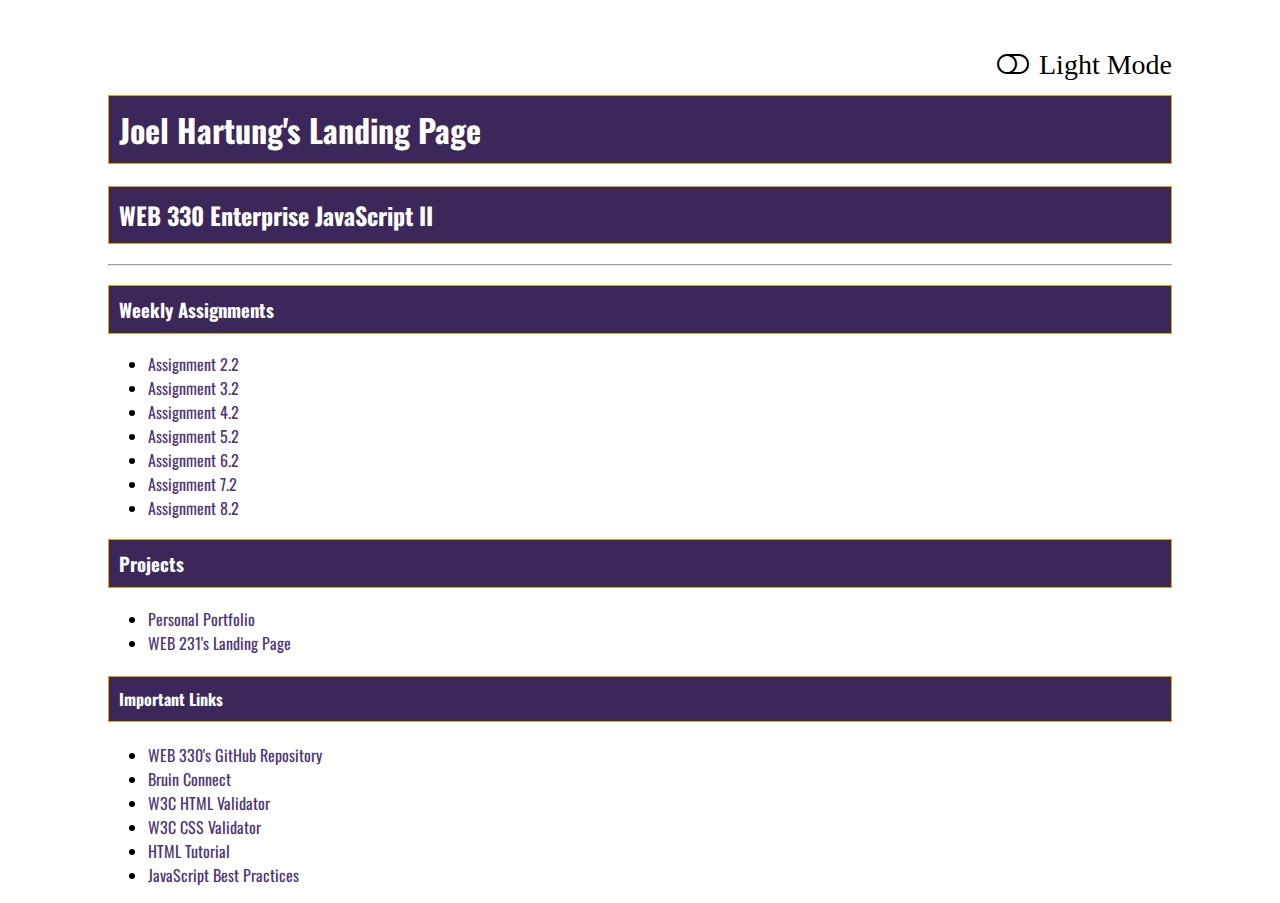
<file: index.html>
<!--
============================================
; Title: Assignment 1.3
; Author: Professor Krasso
; Date: 5 January 2022
; Modified By: Joel Hartung
; Description: This project serves as a landing page for future assignments for the course WEB 330 - Enterprise JavaScript II
;===========================================
-->

<!DOCTYPE html>
<html lang="en">
    <head>
        <meta charset="UTF-8" />
        <link rel="stylesheet" type="text/css" href="theme.css" />
        <link rel="stylesheet" type="text/css" href="site.css" />
        <link href="https://fonts.googleapis.com/css2?family=Oswald:wght@300;400;500;700&display=swap" rel="stylesheet" />
        <link rel="stylesheet" href="https://cdnjs.cloudflare.com/ajax/libs/font-awesome/4.7.0/css/font-awesome.min.css" />
        <script src="theme.js"></script>
        <title>WEB 330 - Enterprise JavaScript II</title>
    </head>
    <body class="light-theme">
        <div id="container">
            <!-- on click, the icon calls the toggleMode function -->
            <i onclick="toggleMode(this)" id="icon-mode" class="fa fa-toggle-off pull-right" style="font-size: 28px"><span id="icon-text"></span></i>
            <br />
            <h1>Joel Hartung's Landing Page</h1>
            <h2>WEB 330 Enterprise JavaScript II</h2>
            <hr />
            <h3>Weekly Assignments</h3>
            <ul>
                <li><a href="week-2/hartung-palindrome.html">Assignment 2.2</a></li>
                <li><a href="week-3/restaurant.html">Assignment 3.2</a></li>
                <li><a href="week-4/hartung-calorie.html">Assignment 4.2</a></li>
                <li><a href="week-5/hartung-bobs-auto-repair.html">Assignment 5.2</a></li>
                <li><a href="week-6/hartung-future-value.html">Assignment 6.2</a></li>
                <li><a href="week-7/hartung-whatabook1.html">Assignment 7.2</a></li>
                <li><a href="week-8/hartung-whatabook2.html">Assignment 8.2</a></li>
            </ul>
            <h3>Projects</h3>
            <ul>
                <li><a href="https://jhartung.github.io/portfolio/" target="_blank">Personal Portfolio</a></li>
                <li><a href="https://jhartung.github.io/web-231/" target="_blank">WEB 231's Landing Page</a></li>
            </ul>
            <h4>Important Links</h4>
            <ul>
                <li><a href="https://github.com/buwebdev/web-330" target="_blank">WEB 330's GitHub Repository</a></li>
                <li><a href="https://bruinconnect.bellevue.edu/" target="_blank">Bruin Connect</a></li>
                <li><a href="https://validator.w3.org/" target="_blank">W3C HTML Validator</a></li>
                <li><a href="https://jigsaw.w3.org/css-validator/" target="_blank">W3C CSS Validator</a></li>
                <li><a href="https://www.w3schools.com/html/" target="_blank">HTML Tutorial</a></li>
                <li><a href="https://www.w3schools.com/js/js_best_practices.asp" target="_blank">JavaScript Best Practices</a></li>
            </ul>
        </div>
        <script>
            // this calls the setDefaultTheme function found in theme.js
            setDefaultTheme();

            // this function toggles between light theme and dark theme
            function toggleMode(x) {
                let colorTheme = document.body.classList;
                let iconMode = x.classList;

                if (colorTheme.value === "light-theme") {
                    localStorage.clear();
                    localStorage.setItem("mode", "dark-theme"); // changes mode to dark-theme
                    localStorage.setItem("iconMode", "fa-toggle-on"); // changes icon to toggle on
                    localStorage.setItem("iconText", "Dark Mode"); // changes icon text to Dark Mode
                } else {
                    localStorage.clear();
                    localStorage.setItem("mode", "light-theme"); // changes mode to light-theme
                    localStorage.setItem("iconMode", "fa-toggle-off"); //changes icon to toggle off
                    localStorage.setItem("iconText", "Light Mode"); // changes icon text to Light Mode
                }

                // applies the selection to the HTML page
                colorTheme.value = localStorage.getItem("mode");
                iconMode.value = `fa ${localStorage.getItem("iconMode")} pull-right`;
                document.getElementById("icon-text").innerHTML = localStorage.getItem("iconText");
            }
        </script>
    </body>
</html>
</file>
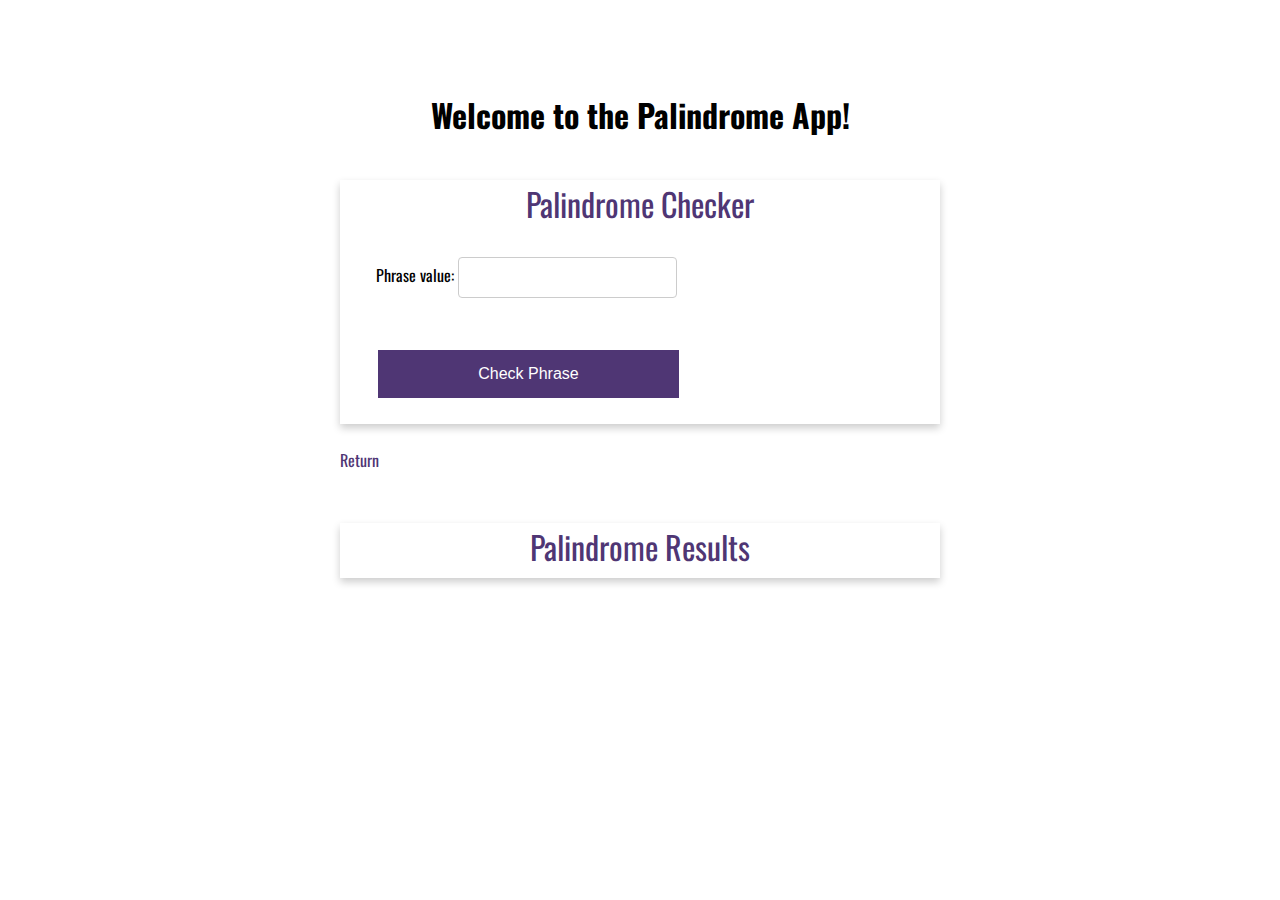
<file: week-2/hartung-palindrome.html>
<!--
============================================
; Title: Assignment 2.2
; Author: Professor Krasso
; Date: 12 January 2022
; Modified By: Joel Hartung
; Description: Palindrome App
; Code Attribution: JavaScript Date Objects
; URL: https://www.w3schools.com/js/js_dates.asp
; Code Attribution: JavaScript String Length
; URL: https://www.w3schools.com/jsref/jsref_length_string.asp
; Code Attribution: JavaScript if else and else if
; URL: https://www.w3schools.com/js/js_if_else.asp
; Code Attribution: JavaScript String toLowerCase()
; URL: https://www.w3schools.com/jsref/jsref_tolowercase.asp
; Code Attribution: Three Ways to Reverse a String in JavaScript
; URL: https://www.freecodecamp.org/news/how-to-reverse-a-string-in-javascript-in-3-different-ways-75e4763c68cb/
; Code Attribution: Additional code from the Assignment 2 - Palindrome App document
; Code Attribution: Additional code from the "WEB 330 HTML, CSS, and JavaScript Requirements" Document
;===========================================
-->

<!DOCTYPE html>
<html lang="en">
    <head>
        <meta charset="UTF-8" />
        <link rel="stylesheet" type="text/css" href="../theme.css" />
        <link rel="stylesheet" type="text/css" href="../site.css" />
        <link rel="stylesheet" type="text/css" href="hartung-palindrome.css" />
        <link href="https://fonts.googleapis.com/css2?family=Oswald:wght@300;400;500;700&display=swap" rel="stylesheet" />
        <link rel="stylesheet" href="https://cdnjs.cloudflare.com/ajax/libs/font-awesome/4.7.0/css/font-awesome.min.css" />
        <script src="../theme.js"></script>
        <title>WEB 330 - Enterprise JavaScript II</title>
    </head>
    <body class="light-theme">
        <div id="container">
            <div class="assign-container">
                <h1 class="app-header">Welcome to the Palindrome App!</h1>
                <div class="assign-content">
                    <div class="card">
                        <div class="card-title">Palindrome Checker</div>
                        <div class="card-content">
                            <div class="form">
                                <div class="form-field">
                                    <label for="txtPhrase">Phrase value:</label>
                                    <input type="text" id="txtPhrase" name="txtPhrase" class="input" />
                                </div>
                                <div class="form-field">
                                    <button type="submit" class="btn btn-primary full-width" id="btnCheckPhrase" onclick="function checkPhrase()">Check Phrase</button>
                                </div>
                            </div>
                        </div>
                    </div>
                    <br />
                    <a href="../index.html" class="return-home">Return</a>
                </div>
            </div>
            <div class="assign-container">
                <div class="assign-content">
                    <div class="card">
                        <div class="card-title">Palindrome Results</div>
                        <div class="card-content assign-results-test" id="assign-results-header"></div>
                        <div class="card-content assign-results-text" id="assign-results"></div>
                    </div>
                </div>
            </div>
        </div>
        <script>
            //This sets the selected theme
            setSelectedTheme();

            // This function returns the current date
            function getTodaysDate() {
                return new Date().toLocaleDateString("en-US");
            }

            // This function calculates the string length
            function getLength(str) {
                return str.length;
            }

            // This function splits the string into a character array, reverses the array, and joins the array back into a new string
            function reverse(str) {
                let splitString = str.split("");
                let reverseArray = splitString.reverse();
                let joinArray = reverseArray.join("");
                return joinArray;
            }

            // This function checks to see if the string is a palindrome
            function isPalindrome(str) {
                let reverseString = reverse(str);
                if (reverseString === str) {
                    return true;
                } else {
                    return false;
                }
            }

            // This function is activated by the btnCheckPhrase button
            document.getElementById("btnCheckPhrase").onclick = function checkPhrase() {
                let txtPhrase = document.getElementById("txtPhrase").value; //assigns the txtPhrase value
                console.log(txtPhrase); // Used for testing
                let today = getTodaysDate(); // assigns the variable today to the getTodaysDate function results
                console.log(today); // Used for testing
                let len = getLength(txtPhrase); // gets the length of the txtPhrase string
                console.log(len); // Used for testing
                let reversedPhrase = reverse(txtPhrase); // reverses the txtPhrase string
                console.log(reversedPhrase); // Used for testing
                let header = "Date: " + today + "<br />Original Phrase: " + txtPhrase + "<br />Reversed Phrase: " + reversedPhrase + "<br />Phrase Length: " + len; // creates the results-header string
                console.log(header); // Used for testing
                document.getElementById("assign-results-header").innerHTML = header; // displays the header string in the assign-results-header div
                let palindromeResults = isPalindrome(txtPhrase.toLowerCase()); // runs the txtPhrase string through the palindromeResults function
                console.log(palindromeResults); // Used for testing

                // Assigns the appropriate palindrome results to the assign-results div
                if (palindromeResults === true) {
                    document.getElementById("assign-results").innerHTML = txtPhrase + " <u><b>is</b></u> a palindrome!";
                } else {
                    document.getElementById("assign-results").innerHTML = txtPhrase + " <u><b>is not</b></u> a palindrome!";
                }
            };
        </script>
    </body>
</html>
</file>
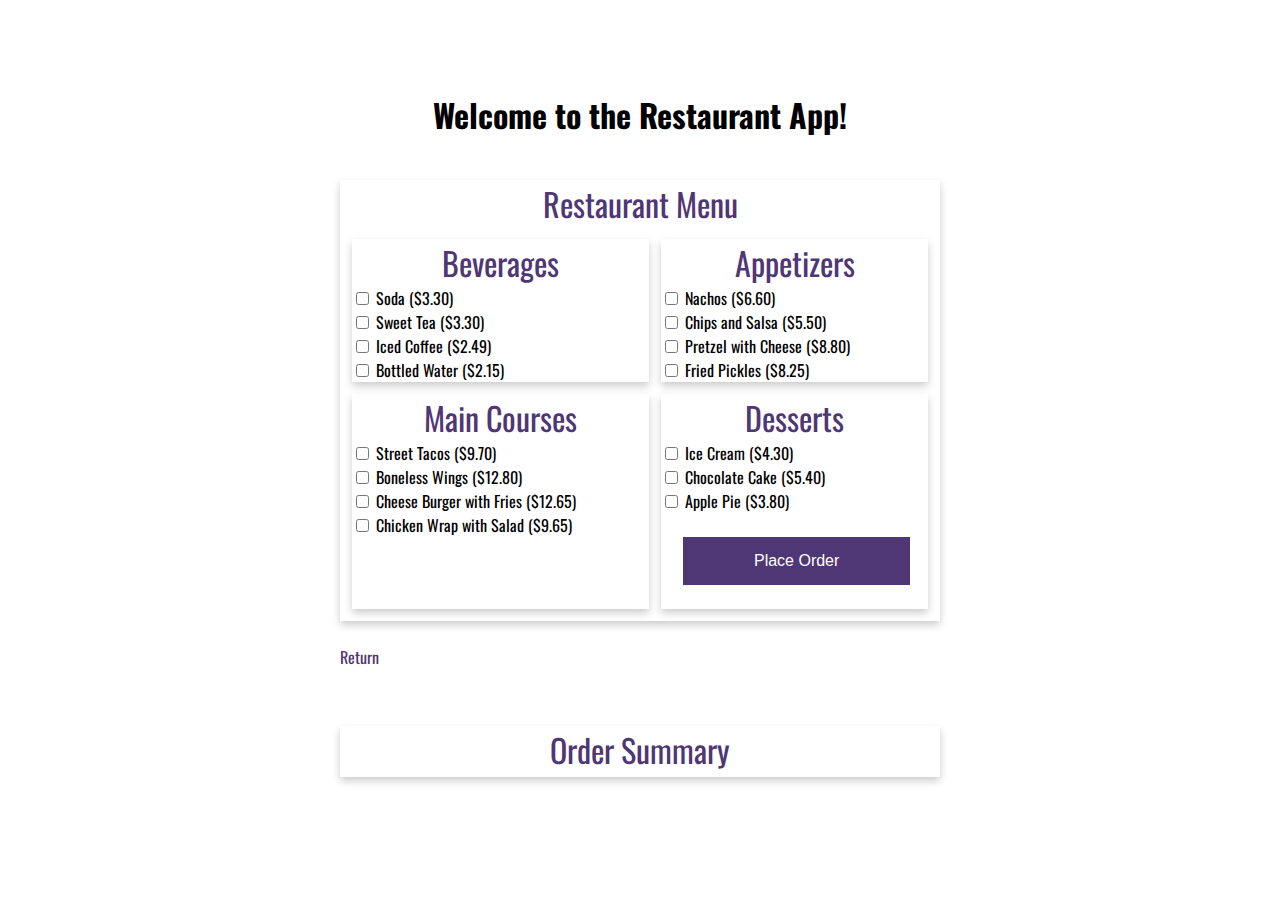
<file: week-3/restaurant.html>
<!--
============================================
; Title: Assignment 3.2
; Author: Professor Krasso
; Date: 20 January 2022
; Modified By: Joel Hartung
; Description: Restaurant App
; Code Attribution: HTML <input type="checkbox">
; URL: https://www.w3schools.com/tags/att_input_type_checkbox.asp
; Code Attribution: for...of
; URL: https://developer.mozilla.org/en-US/docs/Web/JavaScript/Reference/Statements/for...of
; Code Attribution: Additional code from the Assignment 3 - Restaurant App document
; Code Attribution: Additional code from the "WEB 330 HTML, CSS, and JavaScript Requirements" Document
;===========================================
-->

<!DOCTYPE html>
<html lang="en">
    <head>
        <meta charset="UTF-8" />
        <link rel="stylesheet" type="text/css" href="../theme.css" />
        <link rel="stylesheet" type="text/css" href="../site.css" />
        <link rel="stylesheet" type="text/css" href="restaurant.css" />
        <link href="https://fonts.googleapis.com/css2?family=Oswald:wght@300;400;500;700&display=swap" rel="stylesheet" />
        <link rel="stylesheet" href="https://cdnjs.cloudflare.com/ajax/libs/font-awesome/4.7.0/css/font-awesome.min.css" />
        <script src="../theme.js"></script>
        <title>WEB 330 - Enterprise JavaScript II</title>
    </head>
    <body class="light-theme">
        <div id="container">
            <div class="assign-container">
                <h1 class="app-header">Welcome to the Restaurant App!</h1>
                <div class="assign-content">
                    <div class="card">
                        <div class="card-title">Restaurant Menu</div>
                        <div class="card-content" id="menu">
                            <div class="card" id="beverages">
                                <div class="card-title">Beverages</div>
                                <label>
                                    <input type="checkbox" id="soda" name="soda" value="3.30" />
                                    Soda ($3.30) </label
                                ><br />
                                <label>
                                    <input type="checkbox" id="sweet-tea" name="sweet-tea" value="3.30" />
                                    Sweet Tea ($3.30) </label
                                ><br />
                                <label>
                                    <input type="checkbox" id="iced-coffee" name="iced-coffee" value="2.49" />
                                    Iced Coffee ($2.49) </label
                                ><br />
                                <label>
                                    <input type="checkbox" id="bottled-water" name="bottled-water" value="2.15" />
                                    Bottled Water ($2.15) </label
                                ><br />
                            </div>
                            <div class="card" id="appetizers">
                                <div class="card-title">Appetizers</div>
                                <label>
                                    <input type="checkbox" id="nachoes" name="nachos" value="6.60" />
                                    Nachos ($6.60) </label
                                ><br />
                                <label>
                                    <input type="checkbox" id="chips-and-salsa" name="chips-and-salsa" value="5.50" />
                                    Chips and Salsa ($5.50) </label
                                ><br />
                                <label>
                                    <input type="checkbox" id="pretzel" name="pretzel" value="8.80" />
                                    Pretzel with Cheese ($8.80) </label
                                ><br />
                                <label>
                                    <input type="checkbox" id="fried-pickles" name="fried-pickles" value="8.25" />
                                    Fried Pickles ($8.25) </label
                                ><br />
                            </div>
                            <div class="card" id="main-courses">
                                <div class="card-title">Main Courses</div>
                                <label>
                                    <input type="checkbox" id="street-tacos" name="street-tacos" value="9.70" />
                                    Street Tacos ($9.70) </label
                                ><br />
                                <label>
                                    <input type="checkbox" id="boneless-wings" name="boneless-wings" value="12.80" />
                                    Boneless Wings ($12.80) </label
                                ><br />
                                <label>
                                    <input type="checkbox" id="cheeseburger" name="cheeseburger" value="12.65" />
                                    Cheese Burger with Fries ($12.65) </label
                                ><br />
                                <label>
                                    <input type="checkbox" id="chicken-wrap" name="chicken-wrap" value="9.65" />
                                    Chicken Wrap with Salad ($9.65) </label
                                ><br />
                            </div>
                            <div class="card" id="desserts">
                                <div class="card-title">Desserts</div>
                                <label>
                                    <input type="checkbox" id="ice-cream" name="ice-cream" value="4.30" />
                                    Ice Cream ($4.30) </label
                                ><br />
                                <label>
                                    <input type="checkbox" id="chocolate-cake" name="chocolate-cake" value="5.40" />
                                    Chocolate Cake ($5.40) </label
                                ><br />
                                <label>
                                    <input type="checkbox" id="apple-pie" name="apple-pie" value="3.80" />
                                    Apple Pie ($3.80) </label
                                ><br />
                                <div class="form-field">
                                    <button type="submit" class="btn btn-primary full-width" id="btnOrder" onclick="function btnOrder()">Place Order</button>
                                </div>
                            </div>
                        </div>
                    </div>
                    <br />
                    <a href="../index.html" class="return-home">Return</a>
                </div>
            </div>
        </div>
        <div class="assign-container">
            <div class="assign-content">
                <div class="card">
                    <div class="card-title">Order Summary</div>
                    <div class="card-content assign-results-text" id="order-total"></div>
                </div>
            </div>
        </div>
        <script type="module">
            import { Bill, Beverage, Appetizer, MainCourse, Dessert } from "./index.js";

            // Sets the selected theme
            setSelectedTheme();

            // This function gets the order total when clicked
            document.getElementById("btnOrder").onclick = function btnOrder() {
                // This code declares the variables
                const beveragesEl = document.getElementById("beverages");
                const beverages = beveragesEl.getElementsByTagName("input");

                const appetizersEl = document.getElementById("appetizers");
                const appetizers = appetizersEl.getElementsByTagName("input");

                const mainCoursesEL = document.getElementById("main-courses");
                const mainCourses = mainCoursesEL.getElementsByTagName("input");

                const dessertsEL = document.getElementById("desserts");
                const desserts = dessertsEL.getElementsByTagName("input");

                console.log("The button is working"); // Used for testing

                // creates a new Bill object (from Bills.js)
                let bill = new Bill();

                for (let beverage of beverages) {
                    if (beverage.checked) {
                        bill.addBeverage(new Beverage(beverage.name, beverage.value));
                    }
                }

                for (let appetizer of appetizers) {
                    if (appetizer.checked) {
                        bill.addAppetizer(new Appetizer(appetizer.name, appetizer.value));
                    }
                }

                for (let mainCourse of mainCourses) {
                    if (mainCourse.checked) {
                        bill.addMainCourse(new MainCourse(mainCourse.name, mainCourse.value));
                    }
                }

                for (let dessert of desserts) {
                    if (dessert.checked) {
                        bill.addDessert(new Dessert(dessert.name, dessert.value));
                    }
                }
                // Posts the total to the order-total div
                document.getElementById("order-total").innerHTML = `Your order total is $${bill.getTotal()}`;
            };
        </script>
    </body>
</html>
</file>
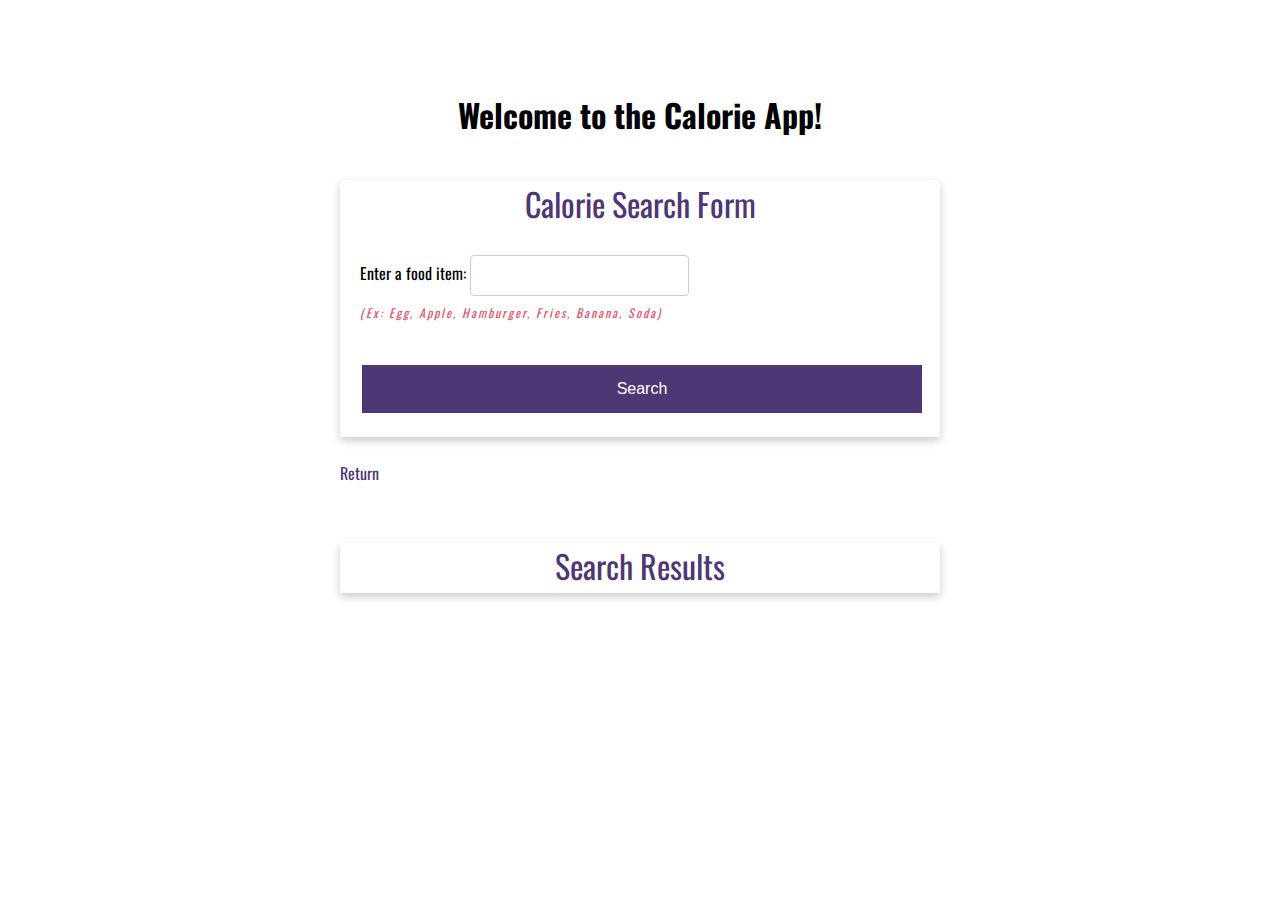
<file: week-4/hartung-calorie.html>
<!--
============================================
; Title: Assignment 4.2
; Author: Professor Krasso
; Date: 26 January 2022
; Modified By: Joel Hartung
; Description: Calorie Converter
; Code Attribution: KeyUp Event
; URL: https://developer.mozilla.org/en-US/docs/Web/API/Document/keyup_event
; Code Attribution: JavaScript For Of Loop
; URL: https://www.w3schools.com/js/js_loop_forof.asp
; Code Attribution: Additional code from the Assignment 4 document
; Code Attribution: Additional code from the "WEB 330 HTML, CSS, and JavaScript Requirements" Document
;===========================================
-->

<!DOCTYPE html>
<html lang="en">
    <head>
        <meta charset="UTF-8" />
        <link rel="stylesheet" type="text/css" href="../theme.css" />
        <link rel="stylesheet" type="text/css" href="../site.css" />
        <link rel="stylesheet" type="text/css" href="hartung-calorie.css" />
        <link href="https://fonts.googleapis.com/css2?family=Oswald:wght@300;400;500;700&display=swap" rel="stylesheet" />
        <link rel="stylesheet" href="https://cdnjs.cloudflare.com/ajax/libs/font-awesome/4.7.0/css/font-awesome.min.css" />
        <script src="../theme.js"></script>

        <title>WEB 330 - Enterprise JavaScript II</title>
    </head>
    <body class="light-theme">
        <div id="container">
            <div class="assign-container">
                <h1 class="app-header">Welcome to the Calorie App!</h1>
                <div class="assign-content">
                    <div class="card">
                        <div class="card-title">Calorie Search Form</div>
                        <div class="form">
                            <div class="form-field">
                                <label for="txtFoodItem">Enter a food item:</label>
                                <input type="text" id="txtFoodItem" name="FoodItem" class="input" />
                                <span id="foodList"></span>
                            </div>
                            <div class="form-field">
                                <button type="submit" class="btn btn-primary full-width" id="btnSearch">Search</button>
                            </div>
                        </div>
                    </div>
                    <br />
                    <a href="../index.html" class="return-home">Return</a>
                </div>
            </div>
        </div>
        <div class="assign-container">
            <div class="assign-content">
                <div class="card">
                    <div class="card-title">Search Results</div>
                    <div class="card-content" id="search-results"></div>
                </div>
            </div>
        </div>
        <script type="module">
            // Sets the selected theme
            setSelectedTheme();

            // imports the CalorieConverter
            import { CalorieConverter } from "./calorie-converter.js";

            // Declares the txtFoodItemEl value
            let txtFoodItemEl = document.getElementById("txtFoodItem");

            // On click, gets the search contents
            document.getElementById("btnSearch").onclick = () => {
                let txtFoodItem = txtFoodItemEl.value.toLowerCase();
                console.log(txtFoodItem);
                let foods = CalorieConverter.find(txtFoodItem);
                console.log(foods);

                // Populates the table data
                let tableData = `
                <table>
                    <tr>
                        <th>Name</th>
                        <th>Calories</th>
                    </tr>`;
                for (let food of foods) {
                    tableData += `
                        <tr>
                            <td>${food.name}</td>
                            <td>${food.calories}</td>
                        </tr>
                `;
                }

                // Writes the tableData to the "search-results" div
                document.getElementById("search-results").innerHTML = tableData + `</table>`;
            };

            // Activates the btnSearch when user hits the enter key
            window.addEventListener("keyup", (event) => {
                if (event.keyCode === 13) {
                    document.getElementById("btnSearch").click();
                }
            });

            const foodList = CalorieConverter.data;

            // Creates the foodListData string and writes it to the "foodList" div
            let foodListData = `<i>(Ex: `;
            for (let name of foodList) {
                foodListData += name.name + ", ";
            }
            document.getElementById("foodList").innerHTML = foodListData.slice(0, -2) + ")</i>";
        </script>
    </body>
</html>
</file>
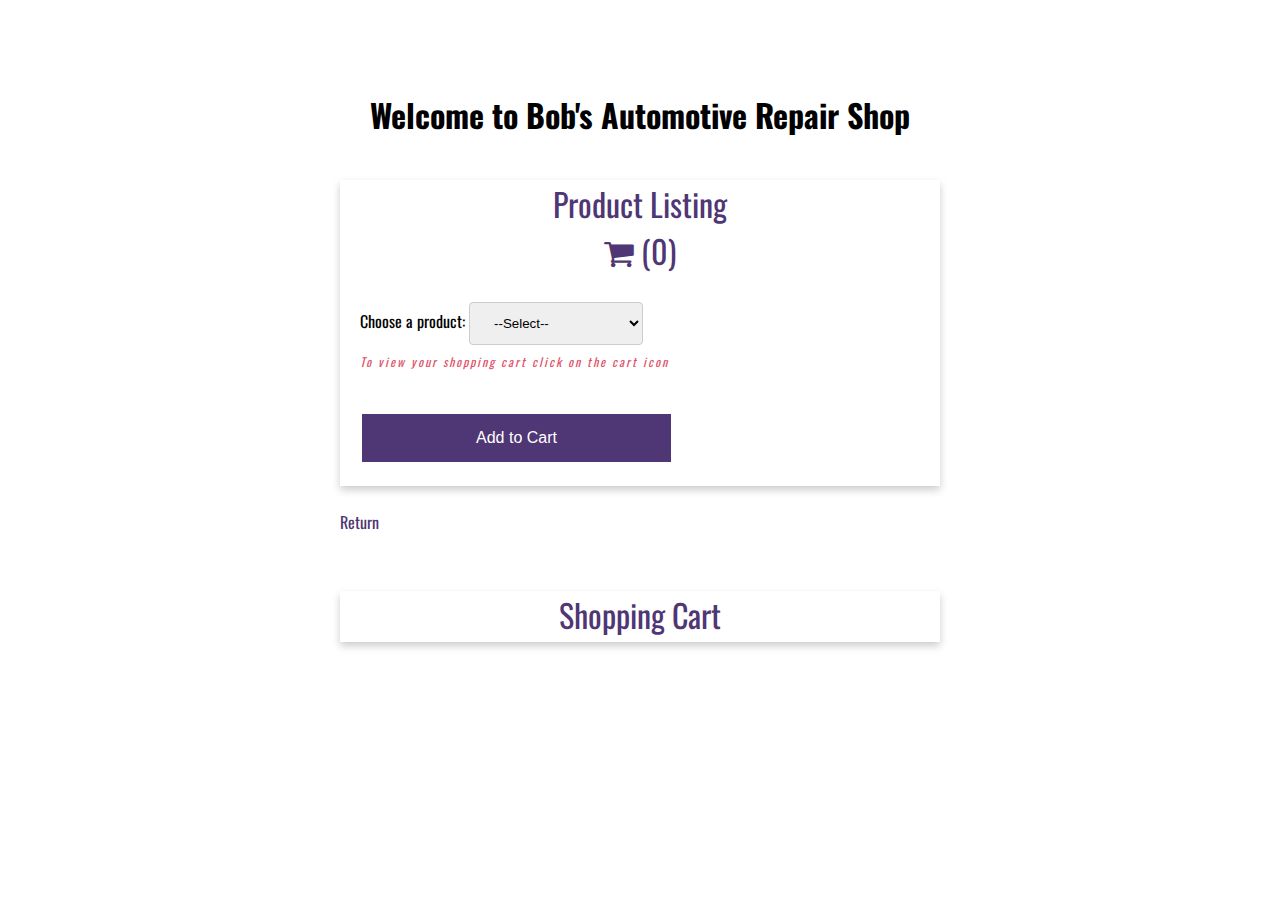
<file: week-5/hartung-bobs-auto-repair.html>
<!--
============================================
; Title: Assignment 5.2
; Author: Professor Krasso
; Date: 3 February 2022
; Modified By: Joel Hartung
; Description: Bob's Auto Repair
; Code Attribution: import
; URL: https://developer.mozilla.org/en-US/docs/Web/JavaScript/Reference/Statements/import
; Code Attribution: Window Alert
; URL: https://www.w3schools.com/jsref/met_win_alert.asp
; Code Attribution: Classes
; URL: https://developer.mozilla.org/en-US/docs/Web/JavaScript/Reference/Classes
; Code Attribution: HTML DOM Select Object
; URL: https://www.w3schools.com/jsref/dom_obj_select.asp
; Code Attribution: JavaScript For Of Loop
; URL: https://www.w3schools.com/js/js_loop_forof.asp
; Code Attribution: Additional code from the Assignment 4 document
; Code Attribution: Additional code from the "WEB 330 HTML, CSS, and JavaScript Requirements" Document
;===========================================
-->

<!DOCTYPE html>
<html lang="en">
    <head>
        <meta charset="UTF-8" />

        <!-- CSS Links -->
        <link rel="stylesheet" type="text/css" href="../theme.css" />
        <link rel="stylesheet" type="text/css" href="../site.css" />
        <link rel="stylesheet" type="text/css" href="hartung-bobs-auto-repair.css" />
        <link href="https://fonts.googleapis.com/css2?family=Oswald:wght@300;400;500;700&display=swap" rel="stylesheet" />
        <link rel="stylesheet" href="https://cdnjs.cloudflare.com/ajax/libs/font-awesome/4.7.0/css/font-awesome.min.css" />

        <!-- Script Links -->
        <script src="../theme.js"></script>
        <script src="cart-component.js"></script>

        <!-- Site Title -->
        <title>WEB 330 - Enterprise JavaScript II</title>
    </head>
    <body class="light-theme">
        <!-- sets theme to light-theme -->
        <div id="container">
            <div class="assign-container">
                <h1 class="app-header">Welcome to Bob's Automotive Repair Shop</h1>
                <div class="assign-content">
                    <div class="card">
                        <div class="card-title">
                            Product Listing<br />
                            <!-- inserts the code from cart-component.js -->
                            <cart-component></cart-component>
                        </div>
                        <!-- product drop down menu and selection -->
                        <div class="form">
                            <div class="form-field">
                                <label for="productList">Choose a product:</label>
                                <select id="productList" name="productList" class="drop-down-menu">
                                    <option value="select">--Select--</option>
                                    <option value="19.99">Oil Change</option>
                                    <option value="18.44">Filter Replacement</option>
                                    <option value="9.99">Wiper Fluid Refill</option>
                                </select>
                                <br />
                                <!-- displays the cart message -->
                                <i id="cart-message">To view your shopping cart click on the cart icon</i>
                            </div>
                            <div class="form-field">
                                <!--Add product button  -->
                                <button type="submit" class="btn btn-primary full-width" id="btnAddProduct">Add to Cart</button>
                            </div>
                        </div>
                    </div>
                    <br />
                    <!-- Link to the home page -->
                    <a href="../index.html" class="return-home">Return</a>
                </div>
            </div>
        </div>
        <!-- results are posted to this container -->
        <div class="assign-container">
            <div class="assign-content">
                <div class="card">
                    <div class="card-title">Shopping Cart</div>
                    <div class="card-content assign-results-text" id="shoppingCart"></div>
                </div>
            </div>
        </div>

        <script type="module">
            // Module allows for importing information from other script files
            setSelectedTheme(); // sets the selected theme
            import { Product } from "./product.js"; // imports the Product class from product.js
            import { ShoppingCart } from "./shopping-cart.js"; // imports the ShoppingCart class from shopping-cart.js

            let shoppingCart = new ShoppingCart(); // creates a new Shopping Cart object

            setCartCount(); // calls the setCartCount function

            // adds products to the product list when the btnAddProduct button is clicked
            document.getElementById("btnAddProduct").onclick = () => {
                let productList = document.getElementById("productList");
                let product = productList.options[productList.selectedIndex].text;
                let productValue = productList.options[productList.selectedIndex].value;
                console.log(product); // used for testing purposes

                if (productValue !== "select") {
                    shoppingCart.add(new Product(product, productValue));
                    alert(`${product} was added to your shopping cart!`); // Alerts the user that a product was added to the cart
                }
                console.log(shoppingCart);
                setCartCount(); // calls the setCartCount function
            };

            // counts the number of items in the shopping cart array
            function setCartCount() {
                let cartCount = document.getElementById("cart-count");
                cartCount.innerHTML = shoppingCart.count();
            }

            // displays the cart table when the cart icon is clicked
            document.getElementById("cartIcon").onclick = () => {
                let cartDisplayTable = `
                <table>
                    <tr>
                        <th>ID</th>
                        <th>Name</th>
                        <th>Price</th>
                    </tr>`;
                for (let product of shoppingCart) {
                    cartDisplayTable += `
                    <tr>
                        <td>${product.id}</td>
                        <td>${product.name}</td>
                        <td>${product.price}</td>
                    </tr>`;
                }
                document.getElementById("shoppingCart").innerHTML = cartDisplayTable += `</table>`;
            };
        </script>
    </body>
</html>
</file>
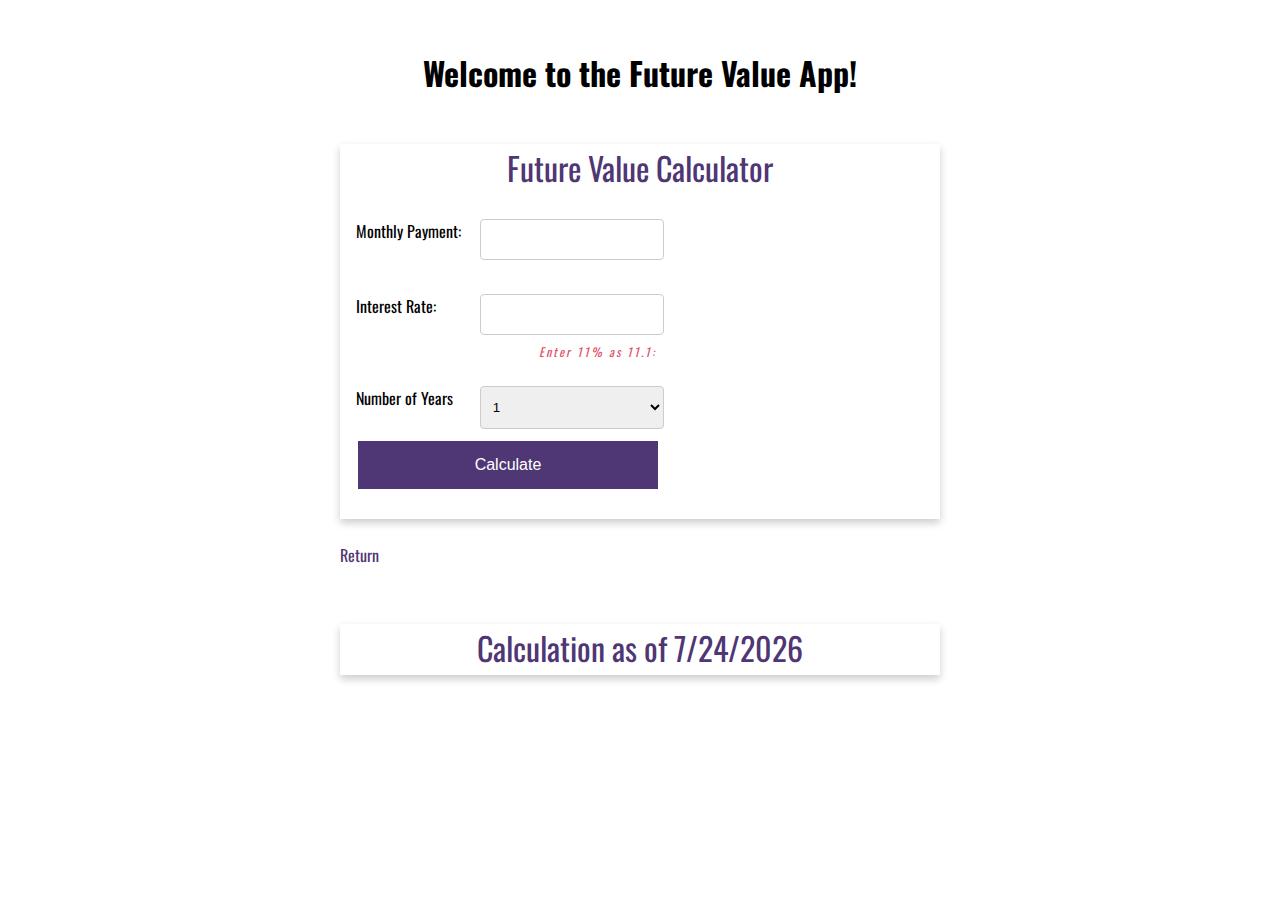
<file: week-6/hartung-future-value.html>
<!--
============================================
; Title: Assignment 6.2
; Author: Professor Krasso
; Date: 9 February 2022
; Modified By: Joel Hartung
; Description: Future Value App
; Code Attribution: import
; URL: https://developer.mozilla.org/en-US/docs/Web/JavaScript/Reference/Statements/import
; Code Attribution: Classes
; URL: https://developer.mozilla.org/en-US/docs/Web/JavaScript/Reference/Classes
; Code Attribution: JavaScript For Of Loop
; URL: https://www.w3schools.com/js/js_loop_forof.asp
; Code Attribution: Additional code from the Assignment 6 document
; Code Attribution: Additional code from the "WEB 330 HTML, CSS, and JavaScript Requirements" Document
;===========================================
-->

<!DOCTYPE html>
<html lang="en">
    <head>
        <meta charset="UTF-8" />

        <!-- CSS Links -->
        <link rel="stylesheet" type="text/css" href="../theme.css" />
        <link rel="stylesheet" type="text/css" href="../site.css" />
        <link rel="stylesheet" type="text/css" href="hartung-future-value.css" />
        <link rel="stylesheet" type="text/css" href="../flex-layout.css" />
        <link href="https://fonts.googleapis.com/css2?family=Oswald:wght@300;400;500;700&display=swap" rel="stylesheet" />

        <!-- Script Links -->
        <script src="../theme.js"></script>
        <!-- Site Title -->
        <title>WEB 330 - Enterprise JavaScript II</title>
    </head>
    <body class="light-theme">
        <!-- sets theme to light-theme -->
        <div class="assign-container">
            <h1 class="app-header">Welcome to the Future Value App!</h1>
            <div class="assign-content">
                <div class="card">
                    <div class="card-title">Future Value Calculator</div>
                    <div class="card-content">
                        <div class="row danger col-12" id="errorLog"></div>
                        <div class="form">
                            <div class="form-label row">
                                <label class="col-5" for="txtMonthlyPayment">Monthly Payment:</label>
                                <input type="text" class="col-7 input" id="txtMonthlyPayment" />
                            </div>
                            <div class="form-label row">
                                <label class="col-5" for="txtYearlyRate">Interest Rate:</label>
                                <input type="text" class="col-7 input" id="txtYearlyRate" />
                            </div>
                            <span><i class="danger">Enter 11% as 11.1:</i></span>
                            <div class="form-label row">
                                <label class="col-5" for="listNumOfYears">Number of Years</label>
                                <select class="drop-down-menu col-7" id="listNumOfYears">
                                    <option value="1">1</option>
                                    <option value="2">2</option>
                                    <option value="3">3</option>
                                    <option value="4">4</option>
                                    <option value="5">5</option>
                                    <option value="6">6</option>
                                    <option value="7">7</option>
                                    <option value="8">8</option>
                                    <option value="9">9</option>
                                    <option value="10">10</option>
                                </select>
                            </div>
                            <!--Add calculate button  -->
                            <button type="submit" class="btn btn-primary full-width" id="btnCalculate">Calculate</button>
                            <br />
                        </div>
                    </div>
                </div>
                <br />
                <!-- Link to the home page -->
                <a href="../index.html" class="return-home">Return</a>
            </div>
        </div>
        <!-- results are posted to this container -->
        <div class="assign-container">
            <div class="assign-content">
                <div class="card">
                    <div class="card-title">Calculation as of <span id="today"></span></div>
                    <div class="card-content assign-results-text" id="futureValue"></div>
                </div>
            </div>
        </div>

        <script type="module">
            // Module allows for importing information from other script files
            setSelectedTheme(); // sets the selected theme

            import { FinanceCalculator } from "./finance-calculator.js"; // imports the FinanceCalculator class from finance-calculator.js
            import { Validator } from "./validator.js"; // imports the Validator class from validator.js

            document.getElementById("today").innerHTML = new Date().toLocaleDateString("en-US"); // Adds the current date to the today span

            // initiates a function on click of btnCalculate
            document.getElementById("btnCalculate").onclick = () => {
                // assigns variables to values
                let monthlyPayment = document.getElementById("txtMonthlyPayment").value;
                let rate = document.getElementById("txtYearlyRate").value;
                let years = document.getElementById("listNumOfYears").value;
                let errorLogEl = document.getElementById("errorLog");

                // console.log for testing
                console.log(monthlyPayment);
                console.log(rate);
                console.log(years);

                // creates a new validator object for monthlyPaymentValidator
                let monthlyPaymentValidator = new Validator("Monthly Payment", monthlyPayment);
                monthlyPaymentValidator.addRequiredField();
                monthlyPaymentValidator.addRequiredFloatField();
                monthlyPaymentValidator.addFloatMinField(100);
                console.log(monthlyPaymentValidator);

                // creates a new validator object for rateValidator
                let rateValidator = new Validator("Interest Rate", rate);
                rateValidator.addRequiredField();
                rateValidator.addRequiredFloatField();
                rateValidator.addFloatMaxField(100);

                // assigns an empty array to the errorLog
                let errorLog = [];

                // validates the user inputted values. If they pass validation, outputs the future value
                if (!monthlyPaymentValidator.validate()) {
                    for (let message of monthlyPaymentValidator.messages) {
                        errorLog.push(message);
                    }
                }
                if (!rateValidator.validate()) {
                    for (let message of rateValidator.messages) {
                        errorLog.push(message);
                    }
                }
                if (monthlyPaymentValidator.validate() && rateValidator.validate()) {
                    errorLogEl.innerHTML = "";
                    let futureValue = FinanceCalculator.calculateFutureValue(monthlyPayment, rate, years);
                    console.log(futureValue);
                    document.getElementById("futureValue").innerHTML = "The future value is " + FinanceCalculator.convertToCurrency(futureValue);
                } else {
                    errorLogEl.innerHTML = "";
                    let errorLogMessage = `<ul>`;
                    for (let message of errorLog) {
                        errorLogMessage += `<li>${message}</li>`;
                    }
                    document.getElementById("errorLog").innerHTML = errorLogMessage + `</ul>`;
                }
                console.log(errorLog); // console.log the errorLog for testing
            };
        </script>
    </body>
</html>
</file>
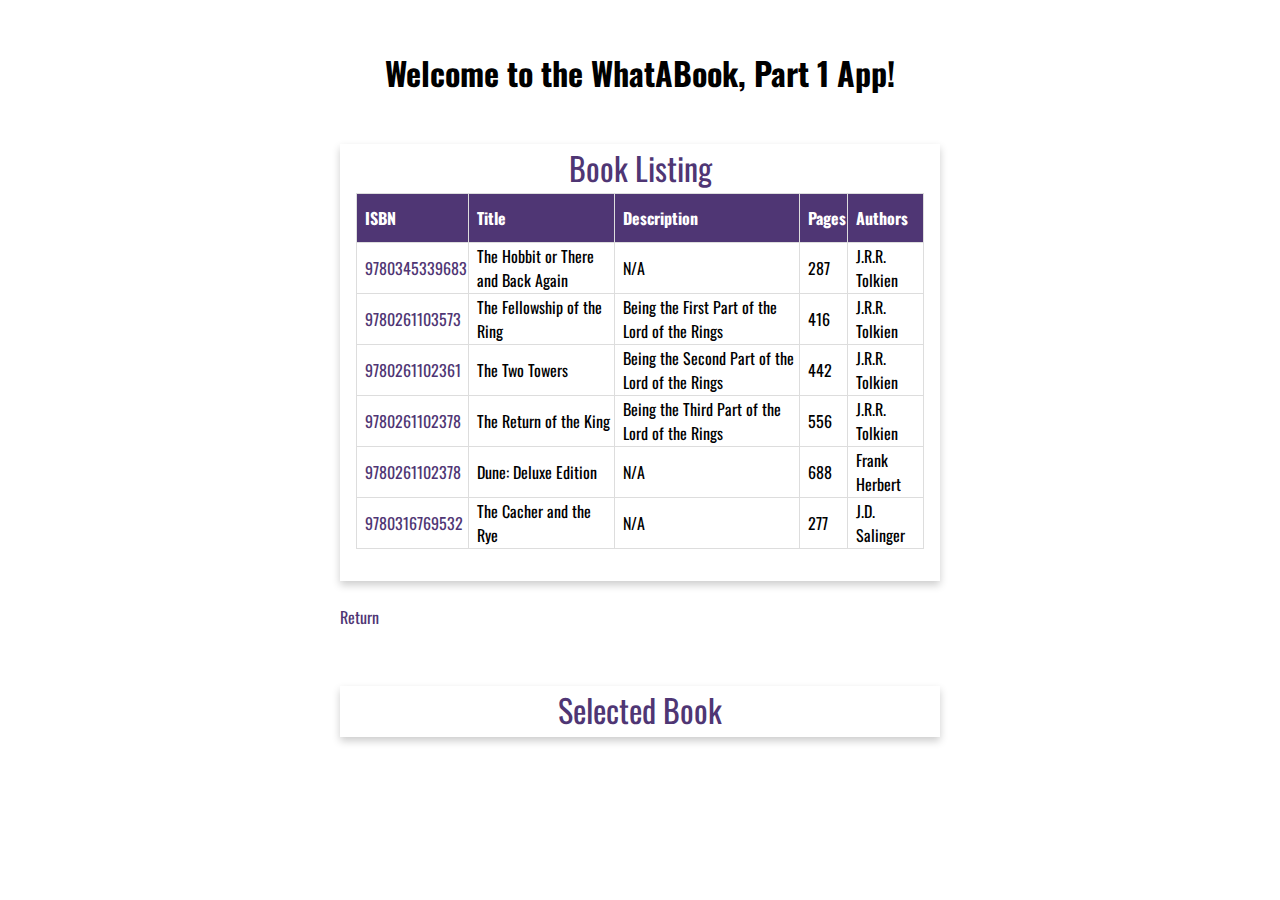
<file: week-7/hartung-whatabook1.html>
<!--
============================================
; Title: Assignment 7.2
; Author: Professor Krasso
; Date: 17 February 2022
; Modified By: Joel Hartung
; Description: WhatABook, Part 1
; Code Attribution: HTML DOM Document addEventListener()
; URL: https://www.w3schools.com/jsref/met_document_addeventlistener.asp
; Code Attribution: JavaScript For Of Loop
; URL: https://www.w3schools.com/js/js_loop_forof.asp
; Code Attribution: DOMparser
; URL: https://developer.mozilla.org/en-US/docs/Web/API/DOMParser
; Code Attribution: Element.getElementsByTagName()
; URL: https://developer.mozilla.org/en-US/docs/Web/API/Element/getElementsByTagName
; Code Attribution: Document.querySelectorAll()
; URL: https://developer.mozilla.org/en-US/docs/Web/API/Document/querySelectorAll
; Code Attribution: Additional code from the Assignment 7 document
; Code Attribution: Additional code from the "WEB 330 HTML, CSS, and JavaScript Requirements" Document
;===========================================
-->

<!DOCTYPE html>
<html lang="en">
    <head>
        <meta charset="UTF-8" />

        <!-- CSS Links -->
        <link rel="stylesheet" type="text/css" href="../theme.css" />
        <link rel="stylesheet" type="text/css" href="../site.css" />
        <link href="https://fonts.googleapis.com/css2?family=Oswald:wght@300;400;500;700&display=swap" rel="stylesheet" />

        <!-- Script Links -->
        <script src="../theme.js"></script>
        <!-- Site Title -->
        <title>WEB 330 - Enterprise JavaScript II</title>
    </head>
    <body class="light-theme">
        <!-- sets theme to light-theme -->
        <div class="assign-container">
            <h1 class="app-header">Welcome to the WhatABook, Part 1 App!</h1>
            <div class="assign-content">
                <div class="card">
                    <div class="card-title">Book Listing</div>
                    <div class="card-content" id="bookList">
                     
                    </div>
                </div>
                <br />
                <!-- Link to the home page -->
                <a href="../index.html" class="return-home">Return</a>
            </div>
        </div>
        <!-- results are posted to this container -->
        <div class="assign-container">
            <div class="assign-content">
                <div class="card">
                    <div class="card-title">Selected Book</div>
                    <div class="card-content" id="selectedBook"></div>
                </div>
            </div>
        </div>

        <script>
            setSelectedTheme(); // sets the selected theme

            // sets the event listener
            document.addEventListener("DOMContentLoaded", (event) => {
                let fileName = "books.xml";

                fetch(fileName) // fetches books.xml 
                .then(res => res.text())
                // parses books.xml 
                .then(data => {
                    let domParser = new DOMParser();
                    let xmlBooks = domParser.parseFromString(data, "text/xml");
                   
                    loadBooks(xmlBooks); // calls the loadBooks function
                    addIsbnClickEvents(); // calls the addIsbnClickEvents() function
                });
            });
            
            // populates the tableData from books.xml
            function loadBooks(xml) {
                let books = xml.getElementsByTagName("book");
                // formats the bookTable header    
                let tableData = `
                    <table id="bookTable" class="table">
                        <tr>
                            <th>ISBN</th>
                            <th>Title</th>
                            <th>Description</th>
                            <th>Pages</th>
                            <th>Authors</th>
                        </tr>`;
                    
                    // loops over the books data and assigns elements by tag name
                    for (let book of books) {
                        let isbn = book.getElementsByTagName("isbn")[0].childNodes[0].nodeValue;
                        let title = book.getElementsByTagName("title")[0].childNodes[0].nodeValue;
                        let description = book.getElementsByTagName("description")[0].childNodes[0].nodeValue;
                        let pages = book.getElementsByTagName("pages")[0].childNodes[0].nodeValue;
                        let authors = book.getElementsByTagName("authors")[0].childNodes[0].nodeValue;
                        
                        // adds the table data to the table
                        tableData += `
                        <tr>
                            <td data-value="ISBN"><a href="#" class="isbn-link">${isbn}</a></td>
                            <td data-value="Title">${title}</td>
                            <td data-value="Description">${description}</td>
                            <td data-value="Pages">${pages}</td>
                            <td data-value="Authors">${authors}</td>
                        </tr>`;
                        
                    };
            
                    tableData += `</table>`; // closes out the tableData table
                    document.getElementById("bookList").innerHTML = tableData; // posts the tableData table to the bookList card-content
                    console.log(tableData);
            };

            // anchorClicked function creates the bookData table
            function anchorClicked(e) {
                e.preventDefault();

                let self = this;
                let cell = self.parentElement;
                let row = cell.parentElement;

                let data = row.querySelectorAll("td");
                console.log(data);

                let bookData = `<ul style="list-style-type:none;">`; // opens the bookData list

                // adds the appropriate data to the bookData list
                for (let field of data) { 
                    bookData += `<li><b>${field.dataset.value}:</b> ${field.innerHTML}</li>`;
                };

                bookData += `</ul>`; // closes the bookData list
                document.getElementById("selectedBook").innerHTML = bookData; // adds the bookData table to the selectedBook card-content
                console.log(bookData); // for testing purposes
            };

            // sets a click event for the ISBN links
            function addIsbnClickEvents() {
                let viewButtons = document.querySelectorAll("#bookTable .isbn-link");

                for (let index=0; index < viewButtons.length; index++) {
                    viewButtons[index].addEventListener("click", anchorClicked);
                };
            };

            
        </script>
    </body>
</html>
</file>
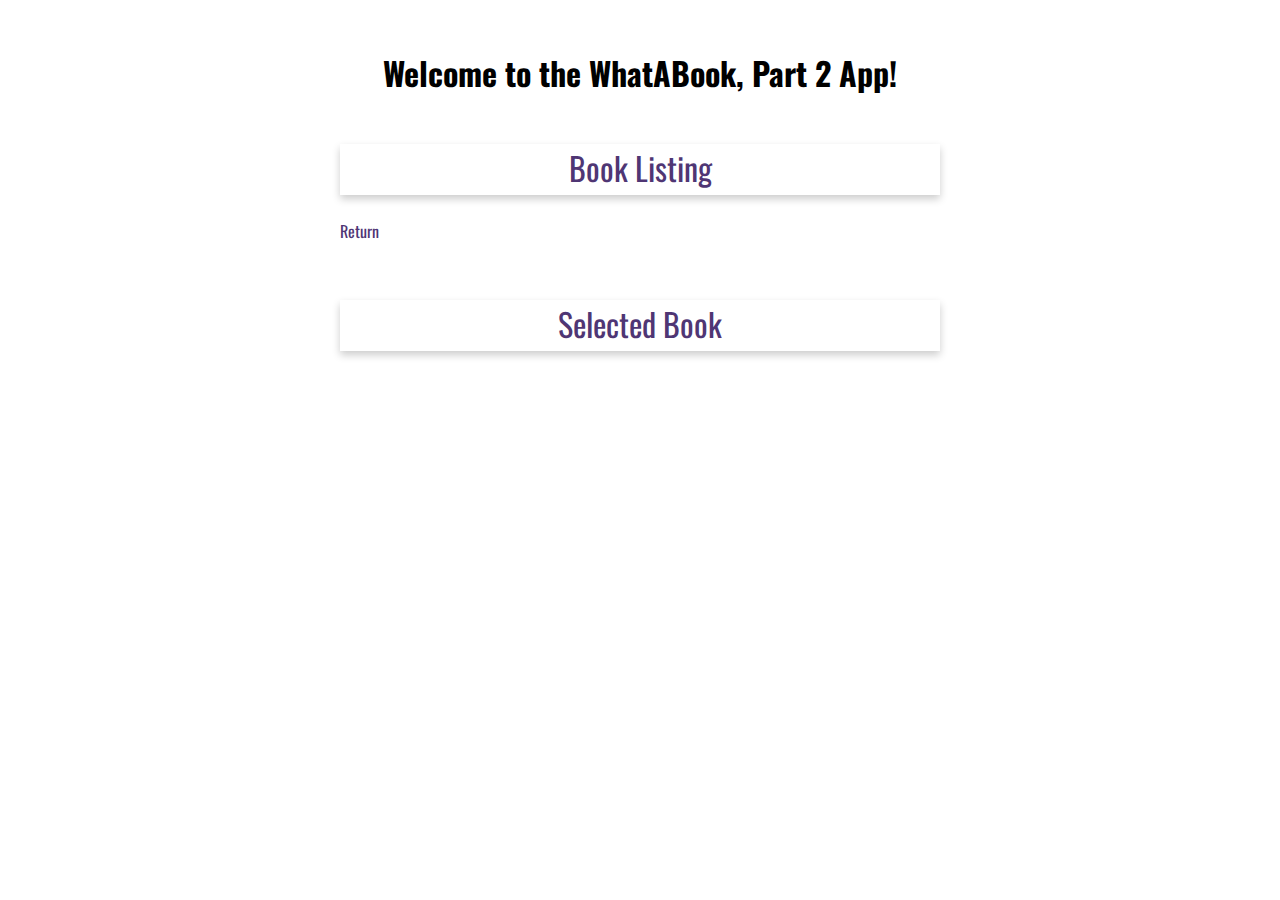
<file: week-8/hartung-whatabook2.html>
<!--
============================================
; Title: Assignment 8.2
; Author: Professor Krasso
; Date: 24 February 2022
; Modified By: Joel Hartung
; Description: WhatABook, Part 2
; Code Attribution: for... of loop
. URL: https://developer.mozilla.org/en-US/docs/Web/JavaScript/Reference/Statements/for...of
; Code Attribution: Document.querySelectorAll()
; URL: https://developer.mozilla.org/en-US/docs/Web/API/Document/querySelectorAll
; Code Attribution: Promise.prototype.catch()
; URL: https://developer.mozilla.org/en-US/docs/Web/JavaScript/Reference/Global_Objects/Promise/catch
; Code Attribution: Additional code from the Assignment 8 document
; Code Attribution: Additional code from the "WEB 330 HTML, CSS, and JavaScript Requirements" Document
;===========================================
-->

<!DOCTYPE html>
<html lang="en">
    <head>
        <meta charset="UTF-8" />

        <!-- CSS Links -->
        <link rel="stylesheet" type="text/css" href="../theme.css" />
        <link rel="stylesheet" type="text/css" href="../site.css" />
        <link rel="stylesheet" type="text/css" href="./hartung-whatabook2.css" />
        <link href="https://fonts.googleapis.com/css2?family=Oswald:wght@300;400;500;700&display=swap" rel="stylesheet" />

        <!-- Script Links -->
        <script src="../theme.js"></script>
        <!-- Site Title -->
        <title>WEB 330 - Enterprise JavaScript II</title>
    </head>
    <body class="light-theme">
        <!-- sets theme to light-theme -->
        <div class="assign-container">
            <h1 class="app-header">Welcome to the WhatABook, Part 2 App!</h1>
            <div class="assign-content">
                <div class="card">
                    <div class="card-title">Book Listing</div>
                    <div class="card-content" id="bookList">
                     <!--bbookList table will go hereb-->
                    </div>
                </div>
                <br />
                <!-- Link to the home page -->
                <a href="../index.html" class="return-home">Return</a>
            </div>
        </div>
        <!-- results are posted to this container -->
        <div class="assign-container">
            <div class="assign-content">
                <div class="card">
                    <div class="card-title">Selected Book</div>
                    <div class="card-content" id="selectedBook">
                        <!-- selectedBook will display here -->
                    </div>
                </div>
            </div>
        </div>

        <script type="module"> // allows for script import

            setSelectedTheme(); // sets the selected theme

            import { HttpClient } from "./http-client.js"; // imports HttpClient
            
            let http = new HttpClient; // instantiate a new HttpClient object
            
            // creates isbns array
            let isbns = [
                "0345339681",
                "0007637675",
                "9780593099322",
                "9780261102361",
                "9780261102378",
                "9780590302715",
                "9780316769532",
                "9780743273565",
                "9780590405959"
            ];
            console.log(isbns); // used for testing

            // create an object literal named params
            const params = {
                "bibkeys": `ISBN:${isbns.join(",")}`,
                "format": "json",
                "jscmd": "details"
            };
            console.log(params); // used for testing

            // gets params from the openlibrary.org books api & builds HtmlString
            http.get("https://openlibrary.org/api/books", params).then(res => {
                document.getElementById("bookList").innerHTML = buildHtmlString(res, "table");
                addIsbnClickEvents();
            })

            // error log
            .catch(e => {
                console.log(e);
            })

            // getBooks function builds string for selectedBook div
            function getBooks(e) {
                e.preventDefault();
                let self = this;
                let isbn = self.innerText;

                const params = {
                    "bibkeys": `ISBN:${isbn}`,
                    "format": "json",
                    "jscmd": "details"
                };

                console.log(params);

                http.get("https://openlibrary.org/api/books", params).then(res => {
                    document.getElementById("selectedBook").innerHTML = buildHtmlString(res, "ul");
                 })

                .catch(e => {
                    console.log(e);
                })
            }

        // builds bookTable 
        function buildHtmlString(res, format) {
                let tableString = `
                <table id="bookTable" class="table">
                    <tr>
                        <th>ISBN</th>
                        <th>Title</th>
                        <th>Description</th>
                        <th>Pages</th>
                        <th>Authors</th>
                    </tr>`;

                let ulString = "";
                console.log(ulString);
                
                // loops through and adds to ulString and tableString
                for (let key in res) {

                    ulString += "<ul>";
                    console.log(ulString);

                    if (res.hasOwnProperty(key)) {

                        let authors = [];

                        if (res[key].details.authors) {
                            authors = res[key].details.authors.map(function(author) {
                                return author.name;
                            })
                        }
                    
                    // defines the book object
                    let book = {
                        isbn: res[key].details.isbn_13 ? res[key].details.isbn_13 : res[key].details.isbn_10, // Note: ISBN formats are either "ISBN-13" or "ISBN-10" (older format) [Ref B].
                        title: res[key].details.title,
                        description: res[key].details.subtitle ? res[key].details.subtitle : "N/A",
                        pages: res[key].details.number_of_pages ? res[key].details.number_of_pages : "N/A",
                        authors: authors.join(", ")
                    }

                    // body of ulString
                    ulString += `
                    <li><b>ISBN:</b> ${book.isbn}</li>
                    <li><b>Title:</b> ${book.title}</li>
                    <li><b>Description:</b> ${book.description}</li>
                    <li><b>Pages:</b> ${book.pages}</li>
                    <li><b>Authors:</b> ${book.authors}</li> 
                    `;
                    
                    // body of tableString
                    tableString += `
                    <tr>
                        <td><a href="#" class="isbn-link">${book.isbn}</a></td>
                        <td>${book.title}</td>
                        <td>${book.description}</td>
                        <td>${book.pages}</td>
                        <td>${book.authors}</td>
                    </tr>
                    `;

                }
            }

            // closes out ulString and tableString
            ulString += "</ul>";
            tableString += "</table>";

            // returns appropriate string
            if (format === "table") {
                return tableString;
            } else {
                return ulString;
            }
        }
        
        //addIsbnClickEvents actives getBooks function on click
        function addIsbnClickEvents() {
            let viewButtons = document.querySelectorAll("#bookTable tbody .isbn-link");

            for (let index= 0; index < viewButtons.length; index++) {
                let viewButton = viewButtons[index];
                viewButtons[index].addEventListener("click", getBooks);
            }
        }
              
        </script>
    </body>
</html>
</file>
<file: theme.css>
/*
============================================
; Title: theme.css
; Author: Professor Krasso
; Date: 5 January 2022
; Modified By: Joel Hartung
; Description: This is the theme CSS file used for assignments in WEB-330
;===========================================
*/

.card {
    box-shadow: 0 4px 8px 0 rgba(0, 0, 0, 0.2);
    transition: 0.3s;
    background-color: var(--card-background-color);
}

.card-title {
    text-align: center;
    font-size: 2em;
    color: var(--card-title-color);
    font-weight: 400;
}

.card-content {
    padding: 2px 16px;
}

.card:hover {
    box-shadow: 0 8px 16px 0 rgba(0, 0, 0, 0.2);
}

.btn {
    border: none;
    text-align: center;
    text-decoration: none;
    display: inline-block;
    font-size: 16px;
    margin: 4px 2px;
    cursor: pointer;
    padding: 15px 32px;
    color: black;
}

.input {
    padding: 12px 20px;
    margin: 8px 0;
    display: inline-block;
    border: 1px solid var(--input-border-color);
    border-radius: 4px;
    box-sizing: border-box;
}

.drop-down-menu {
    padding: 12px 20px;
    margin: 8px 0;
    display: inline-block;
    border: 1px solid var(--input-border-color);
    border-radius: 4px;
    box-sizing: border-box;
}

.btn-primary {
    background-color: var(--btn-background-color);
    color: var(--btn-color);
}

.btn-primary:hover {
    background-color: var(--btn-hover-background-color);
    color: var(--btn-hover-color);
}

/* Light Theme Styling*/

body.light-theme {
    --text-color: #000;
    --background-color: #fff;
    --anchor-color: #4f3674;
    --h1-background-color: #3c275a;
    --h1-border-color: #d6a800;
    --heading-background-color: #3c275a;
    --heading-color: #fff;
    --heading-border-color: #d6a800;
    --anchor-hover-color: #4f3674;
    --anchor-hover-background-color: #d6a800;
    --card-background-color: #fff;
    --card-title-color: #4f3674;
    --btn-background-color: #4f3674;
    --btn-color: #fff;
    --btn-hover-background-color: #d6a800;
    --btn-hover-color: #4f3674;
    --input-border-color: #ccc;
    --table-header-background-color: #4f3674;
    --table-header-color: #fff;
    --table-border-color: #ddd;
    --table-hover-background-color: #d6a800;
    --table-hover-color: #4f3674;
}

/* Dark Theme Styling */

body.dark-theme {
    --text-color: #fafafa;
    --background-color: #303030;
    --anchor-color: #fff;
    --h1-background-color: #9c27b0;
    --h1-border-color: #9c27b0;
    --heading-background-color: #424242;
    --heading-color: #fff;
    --heading-border-color: #424242;
    --anchor-hover-color: #d176e1;
    --anchor-hover-background-color: #303030;
    --card-background-color: #424242;
    --card-title-color: #d176e1;
    --btn-background-color: #d176e1;
    --btn-color: #fff;
    --btn-hover-background-color: #7d4787;
    --btn-hover-color: #fff;
    --input-border-color: #303030;
    --table-header-background-color: #d176e1;
    --table-header-color: #fff;
    --table-border-color: #303030;
    --table-hover-background-color: #7d4787;
    --table-hover-color: #fff;
}

body {
    font-family: "Oswald", Verdana, Arial, sans-serif;
    color: var(--text-color);
    background: var(--background-color);
}

a:link {
    color: var(--anchor-color);
    text-decoration: none;
}

a:hover {
    background-color: var(--anchor-hover-background-color);
    color: var(--anchor-hover-color);
}

h1 {
    color: var(--heading-color);
    background-color: var(--h1-background-color);
    padding: 10px;
    border: solid 1px var(--h1-border-color);
}

h2,
h3,
h4 {
    color: var(--heading-color);
    background-color: var(--heading-background-color);
    padding: 10px;
    border: solid 1px var(--heading-border-color);
}

table {
    border-collapse: collapse;
    width: 100%;
    text-align: left;
    margin-bottom: 30px;
}

table th {
    padding-top: 12px;
    padding-bottom: 12px;
    text-align: left;
    background-color: var(--table-header-background-color);
    color: var(--table-header-color);
}

table td,
table th {
    border: 1px solid var(--table-border-color);
    padding-left: 8px;
}

tr:hover {
    background-color: var(--table-hover-background-color);
    color: var(--table-hover-color);
    cursor: pointer;
}
</file>
<file: site.css>
/*
============================================
; Title: site.css
; Author: Professor Krasso
; Date: 5 January 2022
; Modified By: Joel Hartung
; Description: This is the site CSS file used for assignments in WEB-330
;===========================================
*/

.app-header {
    text-align: center;
    color: black;
    background-color: white;
    border: none;
}

.return-home {
    color: #4f3674;
    text-decoration: none;
}

.return-home:hover {
    background-color: #d6a800;
    color: #4f3674;
}

.return-home:visited {
    color: #3c275a;
}

.form {
    display: inline-grid;
    grid-template-columns: auto;
}

.form-field {
    padding: 20px;
}

.full-width {
    width: 100%;
}

.assign-container {
    padding: 10px;
}

.assign-content {
    width: 600px;
    margin: 3% auto 0;
}

.assign-results-text {
    text-align: center;
    font-size: 28px;
}

#container {
    margin-top: 50px;
    margin-left: 100px;
    margin-right: 100px;
}

#icon-mode:hover {
    cursor: pointer;
}

#icon-text {
    padding-left: 10px;
}

.pull-right {
    float: right;
}
</file>
<file: week-2/hartung-palindrome.css>
/*
============================================
; Title: Assignment 2.2 CSS
; Author: Professor Krasso
; Date: 12 January 2022
; Modified By: Joel Hartung
; Description: This is the CSS file for the Palindrome App assignment
;===========================================
*/
</file>
<file: week-3/restaurant.css>
/*
============================================
; Title: Restaurant.css
; Author: Joel Hartung
; Date: 5 January 2022
; Description: This is the theme CSS file used for assignments 3.2 in WEB-330
;===========================================
*/

/* This styling displays the four menus in a grid */

#menu {
    display: grid;
    grid-template-columns: auto auto;
    column-gap: 12px;
    row-gap: 12px;
    padding: 12px;
}
</file>
<file: week-4/hartung-calorie.css>
/*
============================================
; Title: hartung-calories.css
; Author: Professor Krasso
; Date: 28 January 2022
; Modified By: Joel Hartung
; Description: This is a CSS file used for Assignment 4.2
;===========================================
*/

#foodList {
    float: left;
    color: #df546a;
    font-size: 12px;
    letter-spacing: 2px;
}
</file>
<file: week-5/hartung-bobs-auto-repair.css>
/*
============================================
; Title: hartung-bobs-auto-repair.css
; Author: Professor Krasso
; Date: 3 February 2022
; Modified By: Joel Hartung
; Description: This is a CSS file used for Assignment 5.2
; Code Attribution: Additional code from the Assignment 5 document
;===========================================
*/

#cart-message {
    float: right;
    color: #df546a;
    font-size: 12px;
    letter-spacing: 2px;
}

i:hover {
    cursor: pointer;
}
</file>
<file: week-6/hartung-future-value.css>
/*
============================================
; Title: hartung-future-value.css
; Author: Professor Krasso
; Date: 8 February 2022
; Modified By: Joel Hartung
; Description: This is a CSS file used for Assignment 6.2
; Code Attribution: Additional code from the Assignment 6 document
;===========================================
*/

.danger {
    float: right;
    color: #df546a;
    font-size: 12px;
    letter-spacing: 2px;
}

.form-label {
    display: inline-block;
    padding-top: 1rem;
}
</file>
<file: week-8/hartung-whatabook2.css>
/*
============================================
; Title: hartung-whatabook2.css
; Author: Professor Krasso
; Date: 27 February 2022
; Modified By: Joel Hartung
; Description: This is a CSS file used for Assignment 8.2
; Code Attribution: Additional code from the Assignment 8 document
;===========================================
*/

ul {
    list-style-type: none;
}
</file>
<file: flex-layout.css>
/**
    Title: flex-layout.css
    Author: Professor Krasso
    Date: 2/4/2021
    Description: Styling to build a reusable flex layout; inspired by Bootstrap and Angular FlexLayout
    Sources:
        Bootstrap: https://github.com/twbs/bootstrap
        Angular FlexLayout: https://github.com/angular/flex-layout
 */

:root {
    --col-1: 8.33%;
    --col-2: 16.66%;
    --col-3: 25%;
    --col-4: 33.33%;
    --col-5: 41.66%;
    --col-6: 50%;
    --col-7: 58.33%;
    --col-8: 66.66%;
    --col-9: 75%;
    --col-10: 83.33%;
    --col-11: 91.66%;
    --col-12: 100%;
}

.container {
    margin-right: auto;
    margin-left: auto;
    width: 100%;
}

.row {
    box-sizing: border-box;
    display: flex;
    flex-wrap: wrap;
    margin-right: -0.5rem;
    margin-left: -0.5rem;
}

.row > * {
    box-sizing: border-box;
    flex-shrink: 0;
    width: 100%;
    max-width: 100%;
    margin-top: 10px;
}

.col-1,
.col-2,
.col-3,
.col-4,
.col-5,
.col-6,
.col-7,
.col-8,
.col-9,
.col-10,
.col-11,
.col-12 {
    flex: 0 0 auto;
    padding-right: 0.5rem;
    padding-left: 0.5rem;
}

.col-1 {
    width: var(--col-1);
}
.col-2 {
    width: var(--col-2);
}
.col-3 {
    width: var(--col-3);
}
.col-4 {
    width: var(--col-4);
}
.col-5 {
    width: var(--col-5);
}
.col-6 {
    width: var(--col-6);
}
.col-7 {
    width: var(--col-7);
}
.col-8 {
    width: var(--col-8);
}
.col-9 {
    width: var(--col-9);
}
.col-10 {
    width: var(--col-10);
}
.col-11 {
    width: var(--col-11);
}
.col-12 {
    width: var(--col-12);
}
</file>
